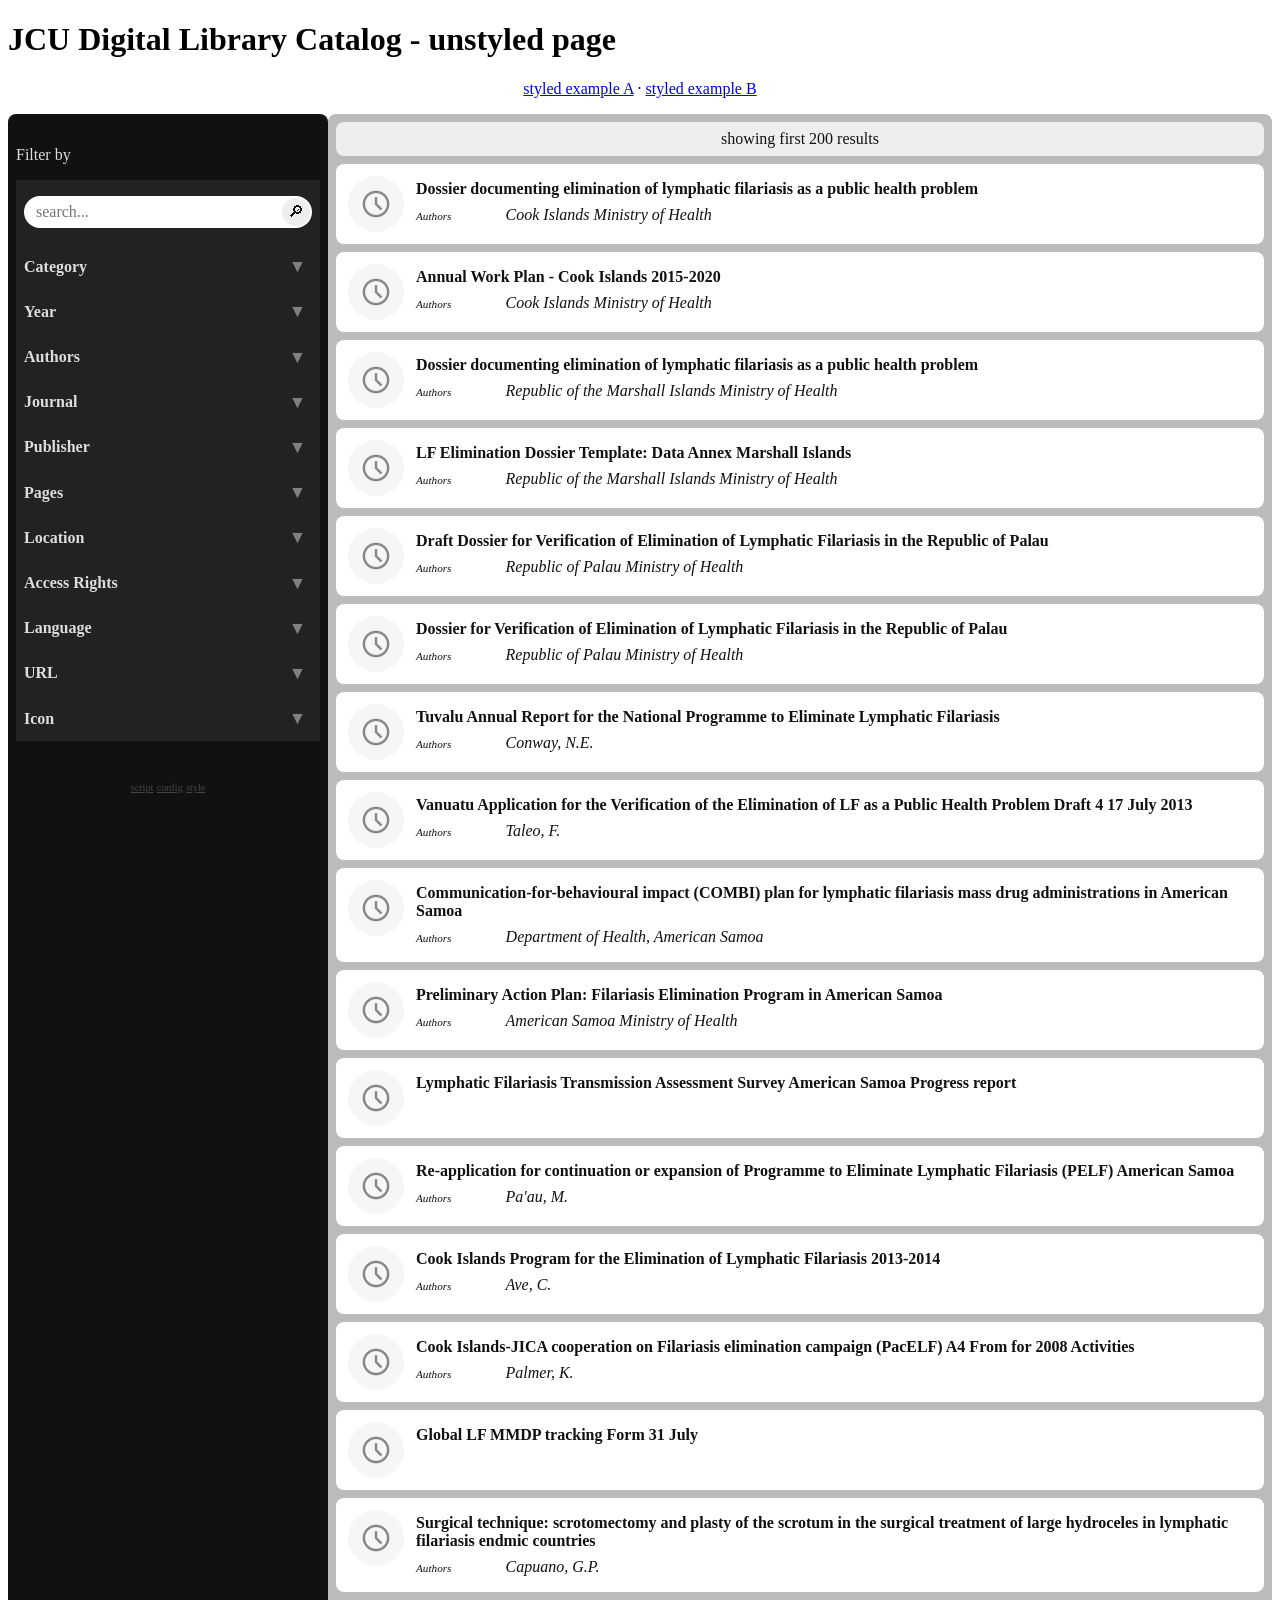
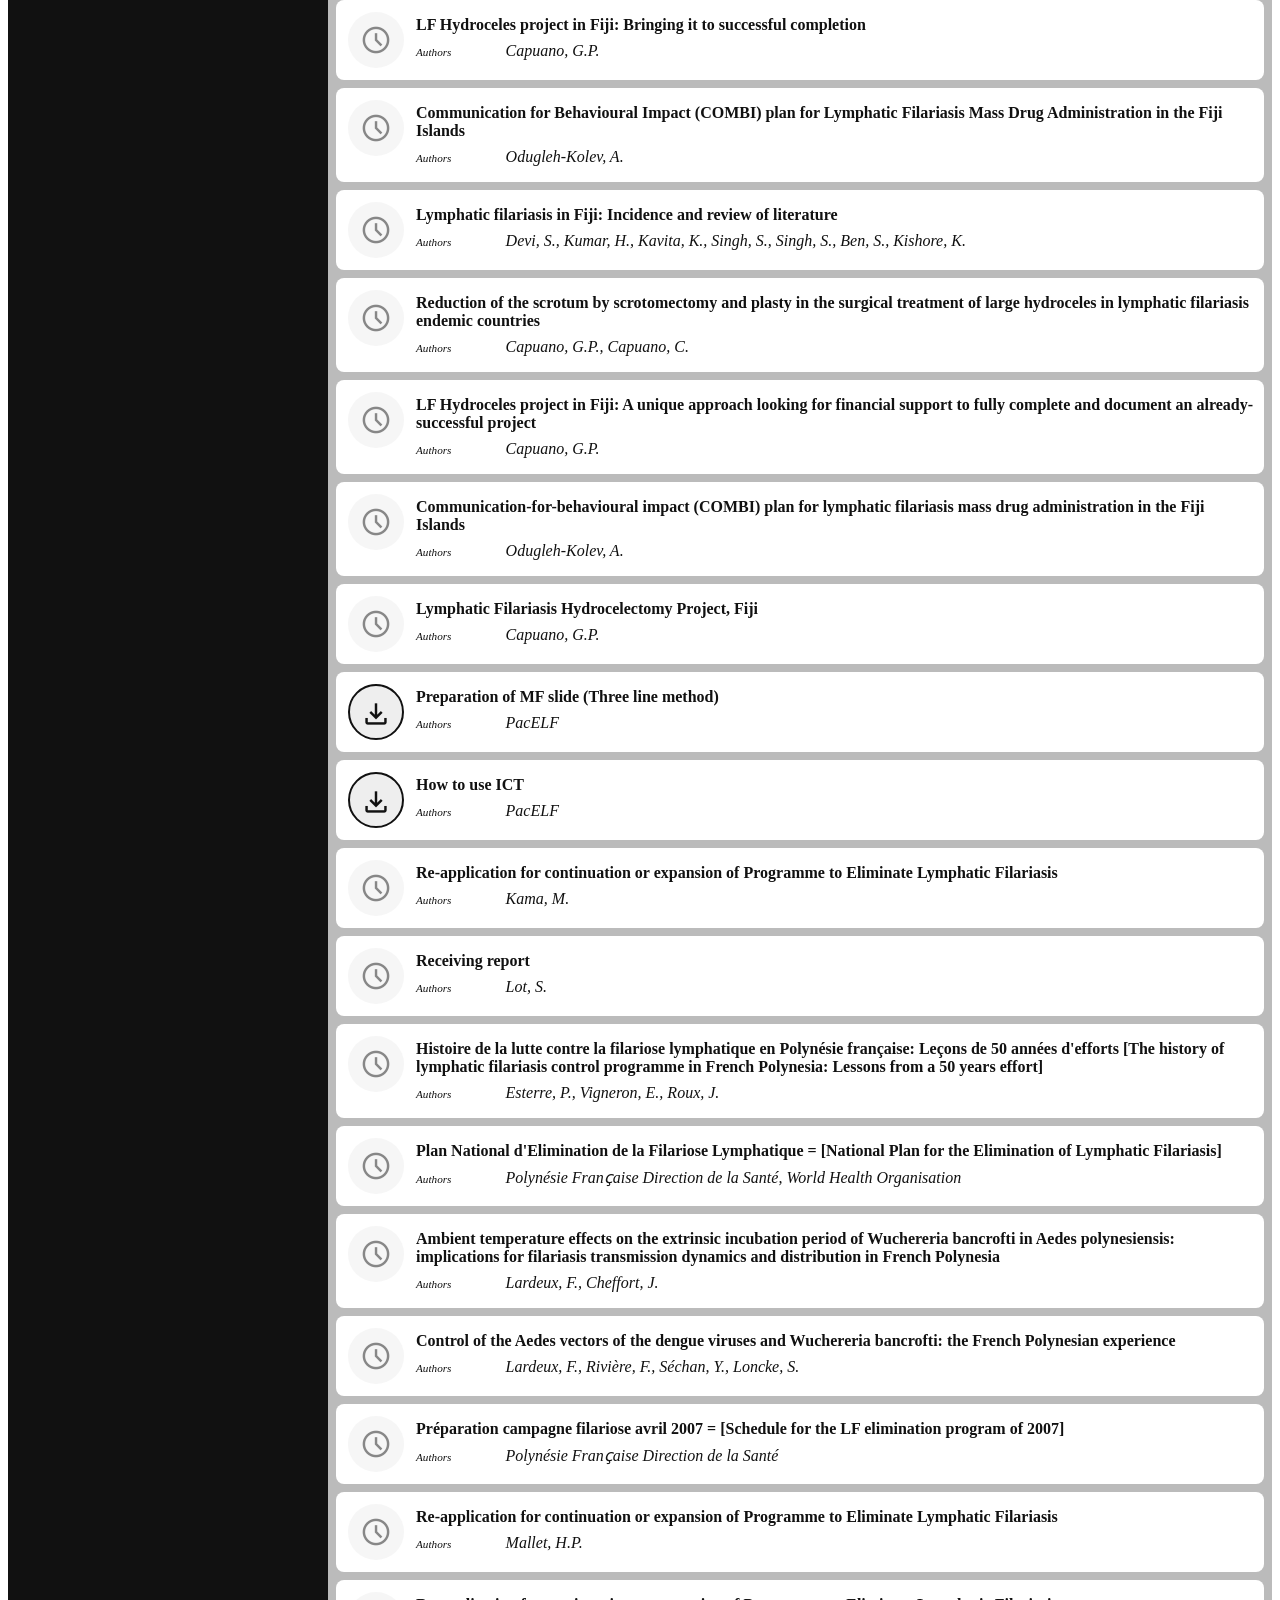
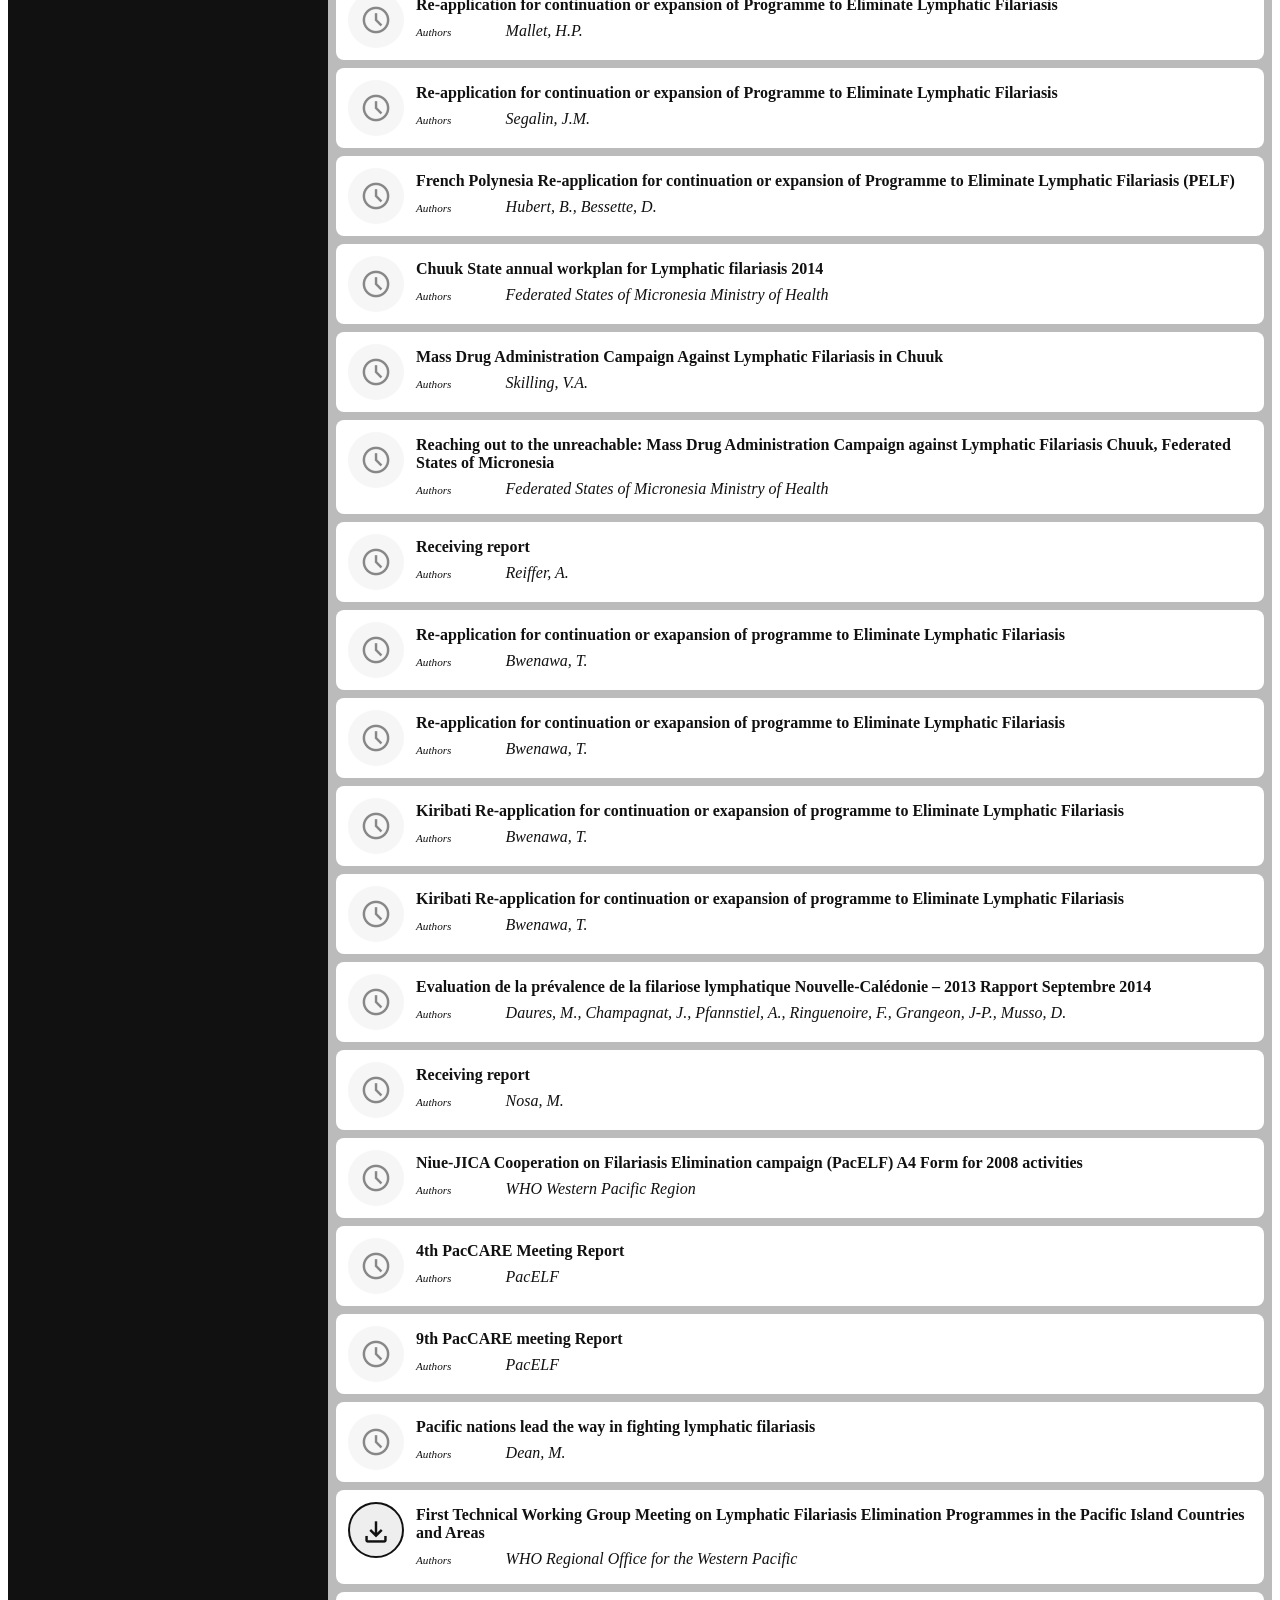
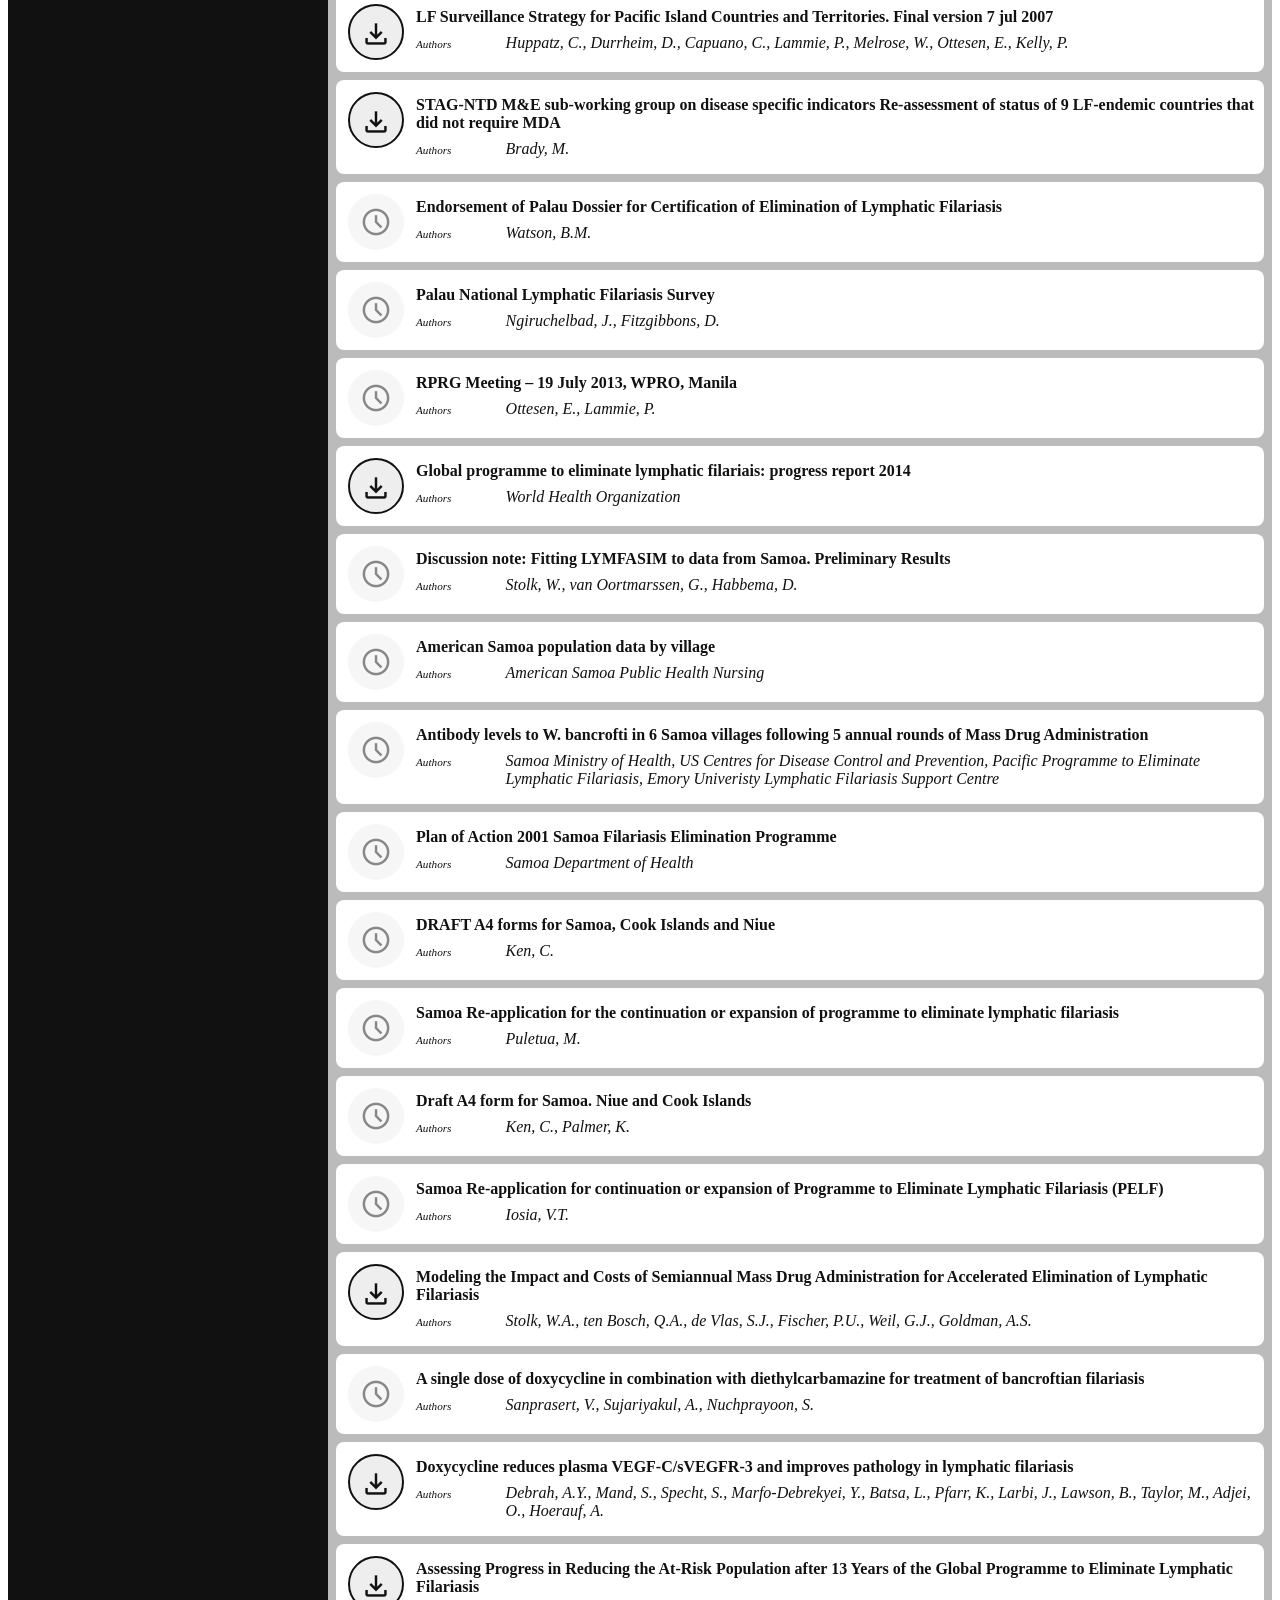
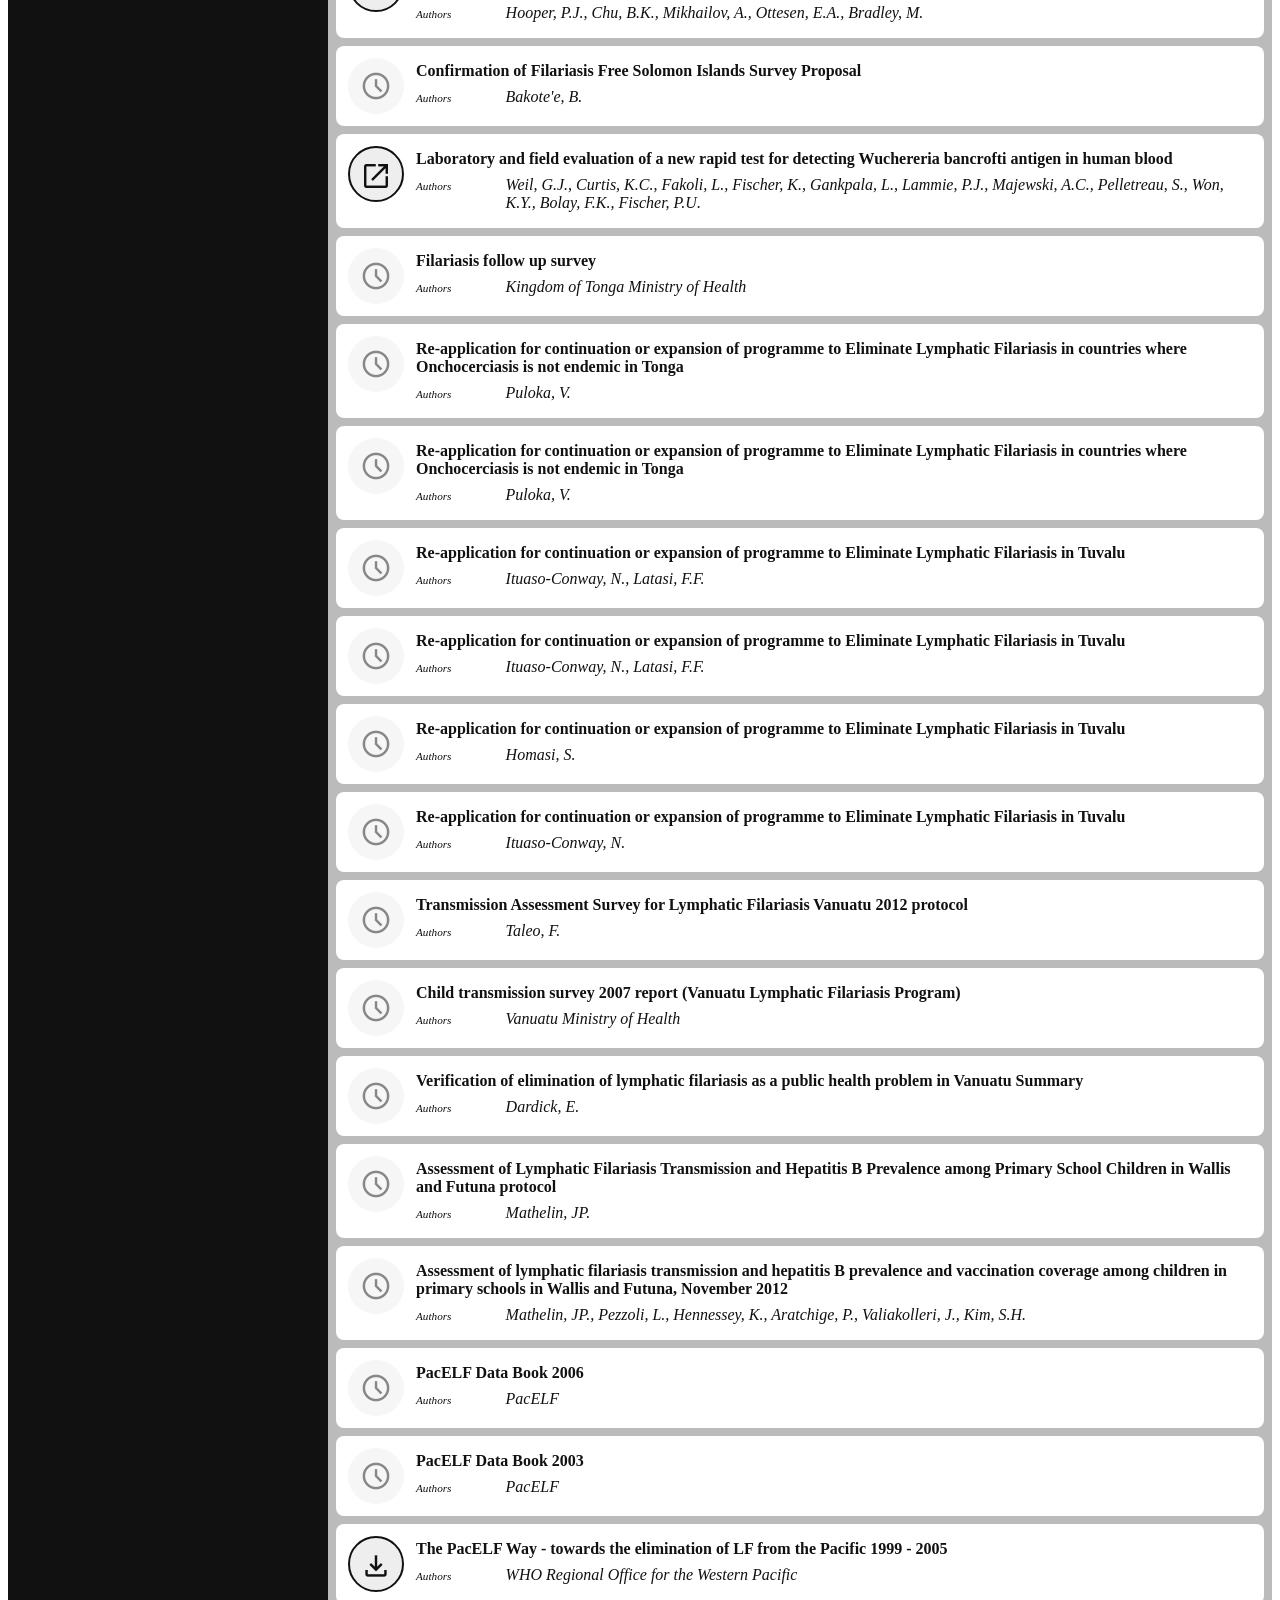
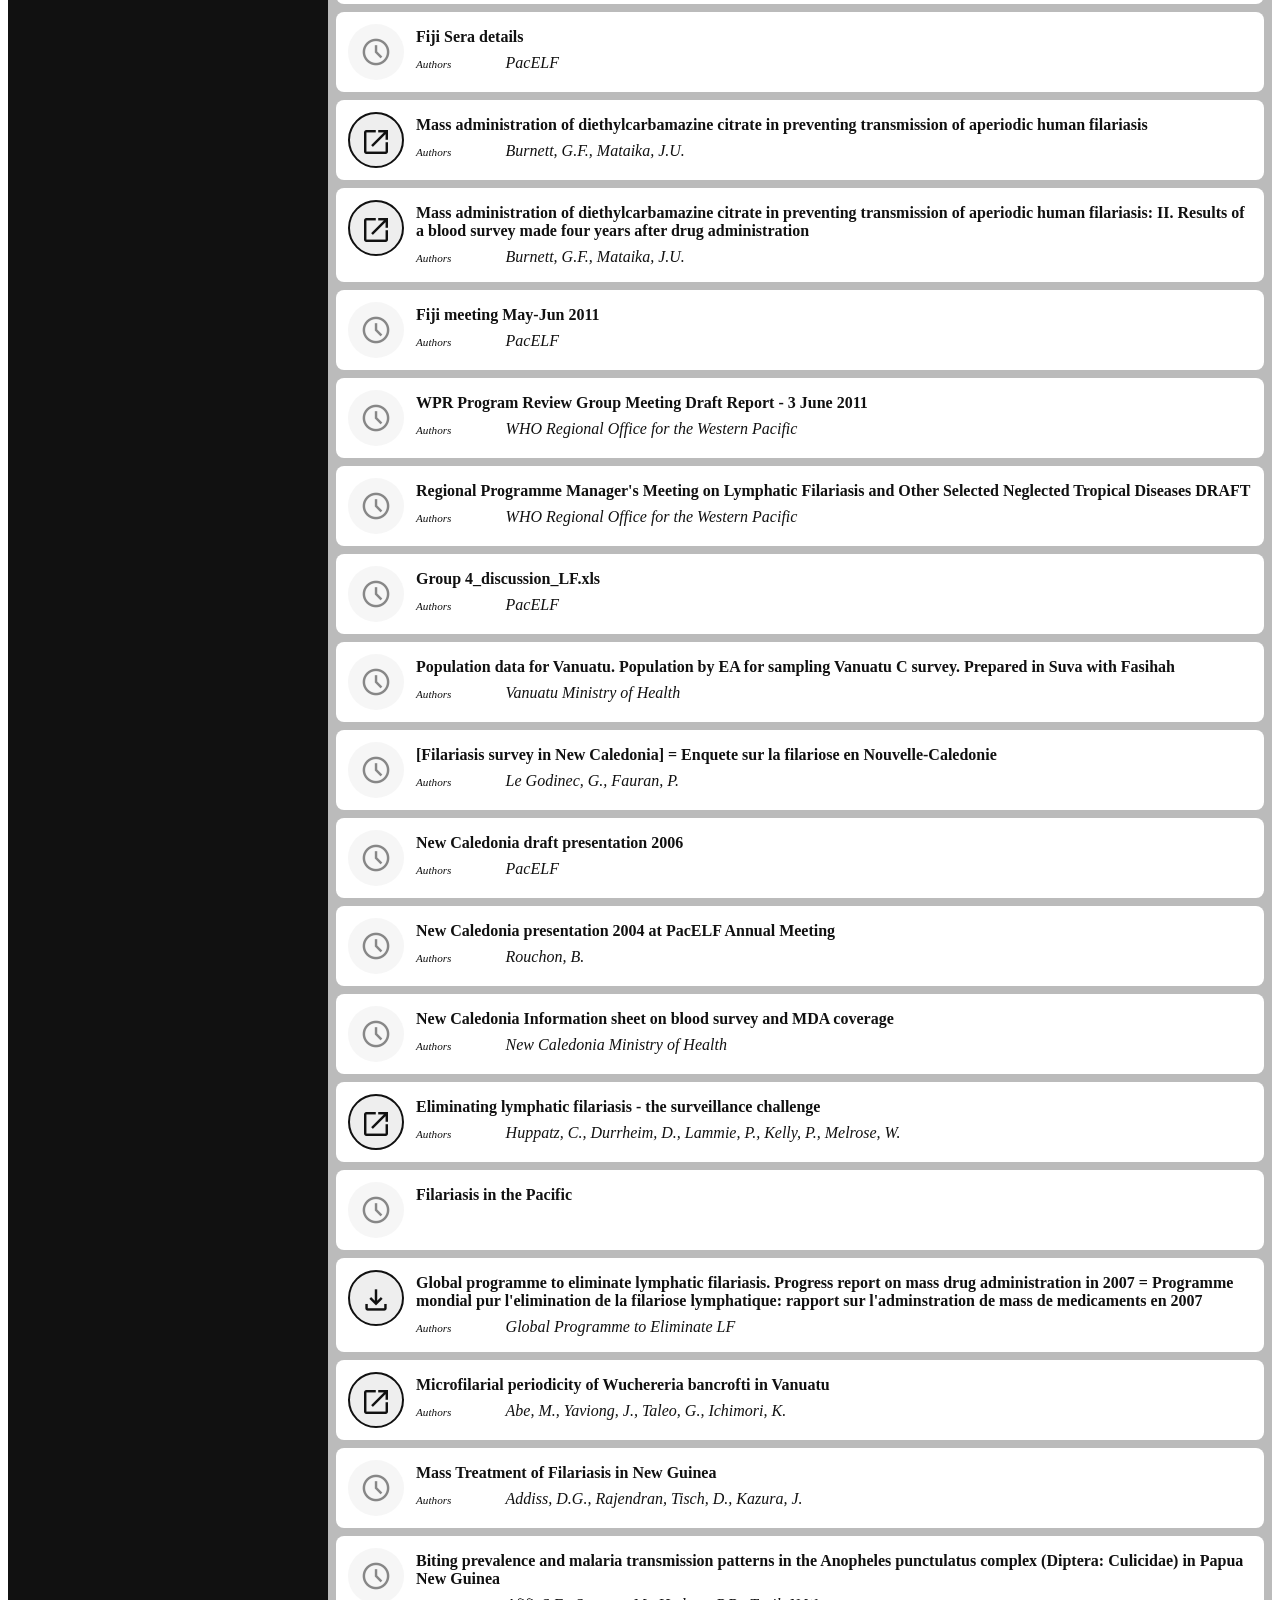
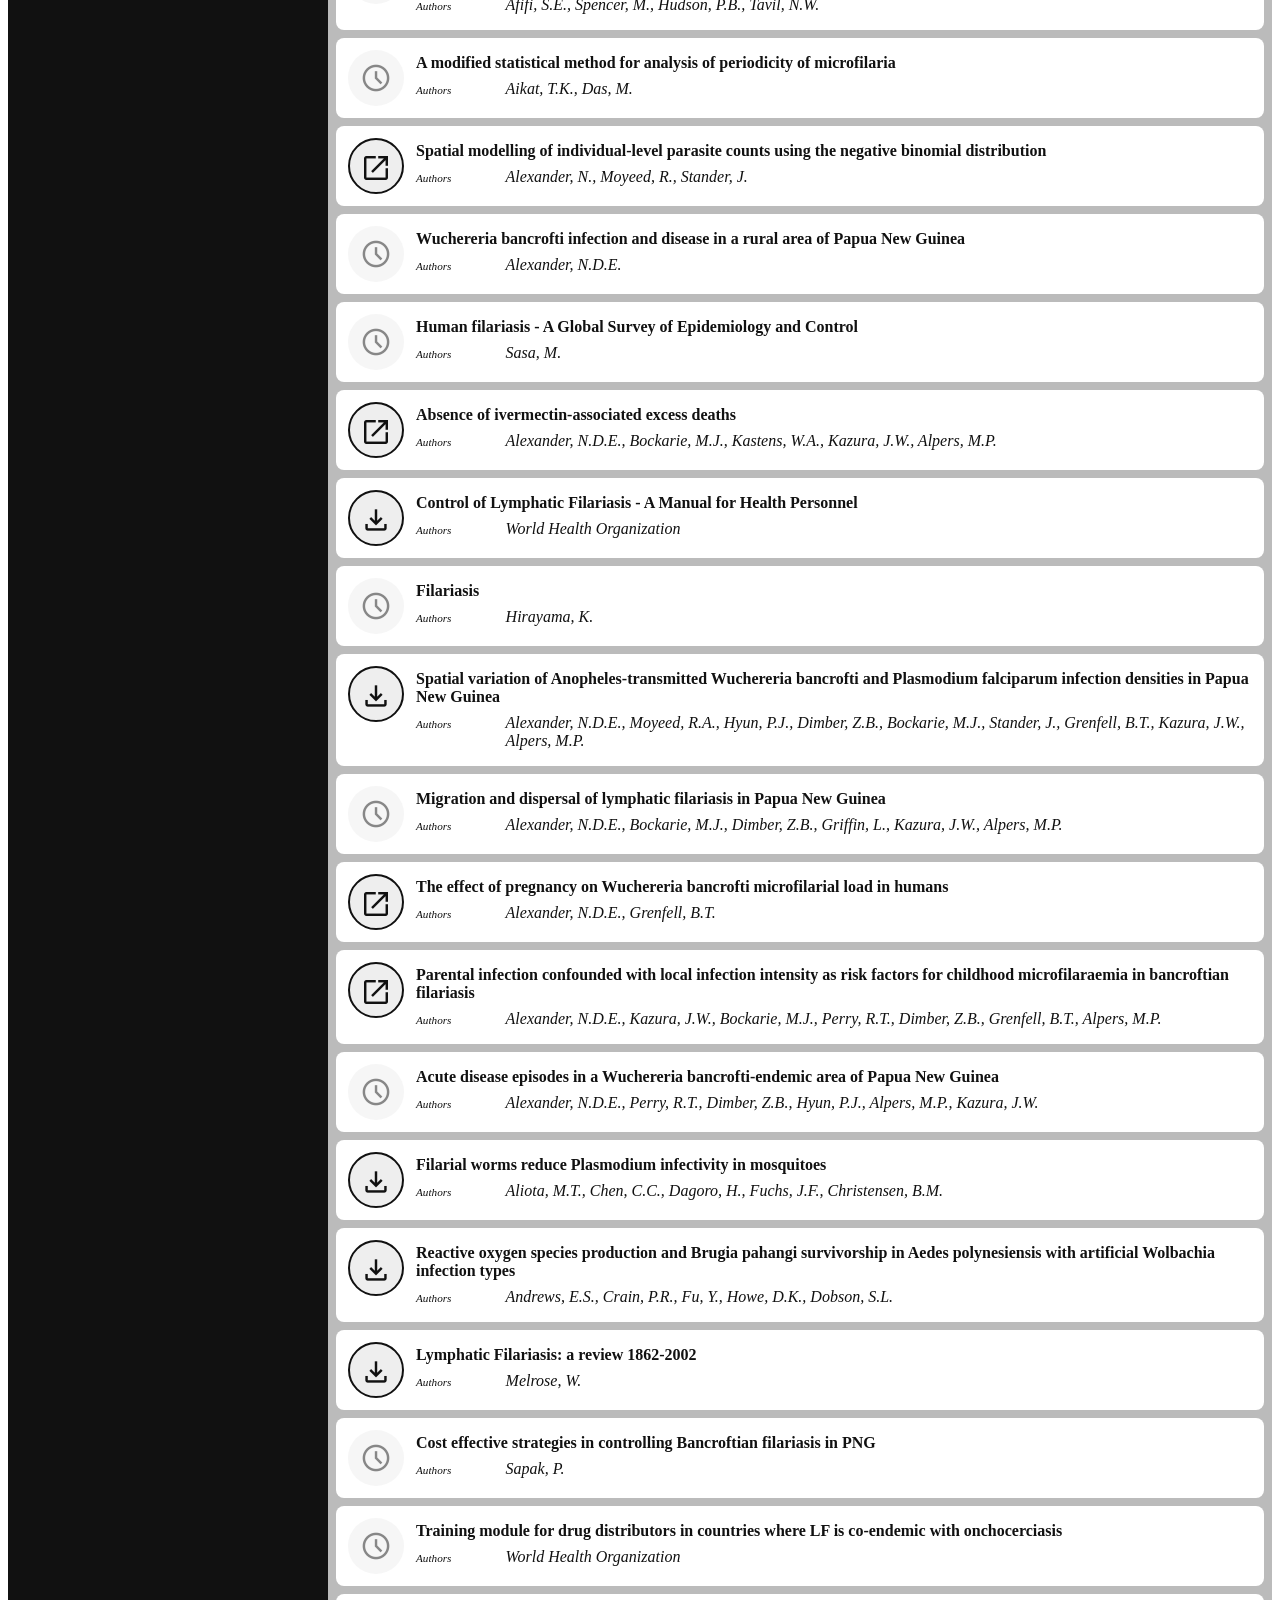
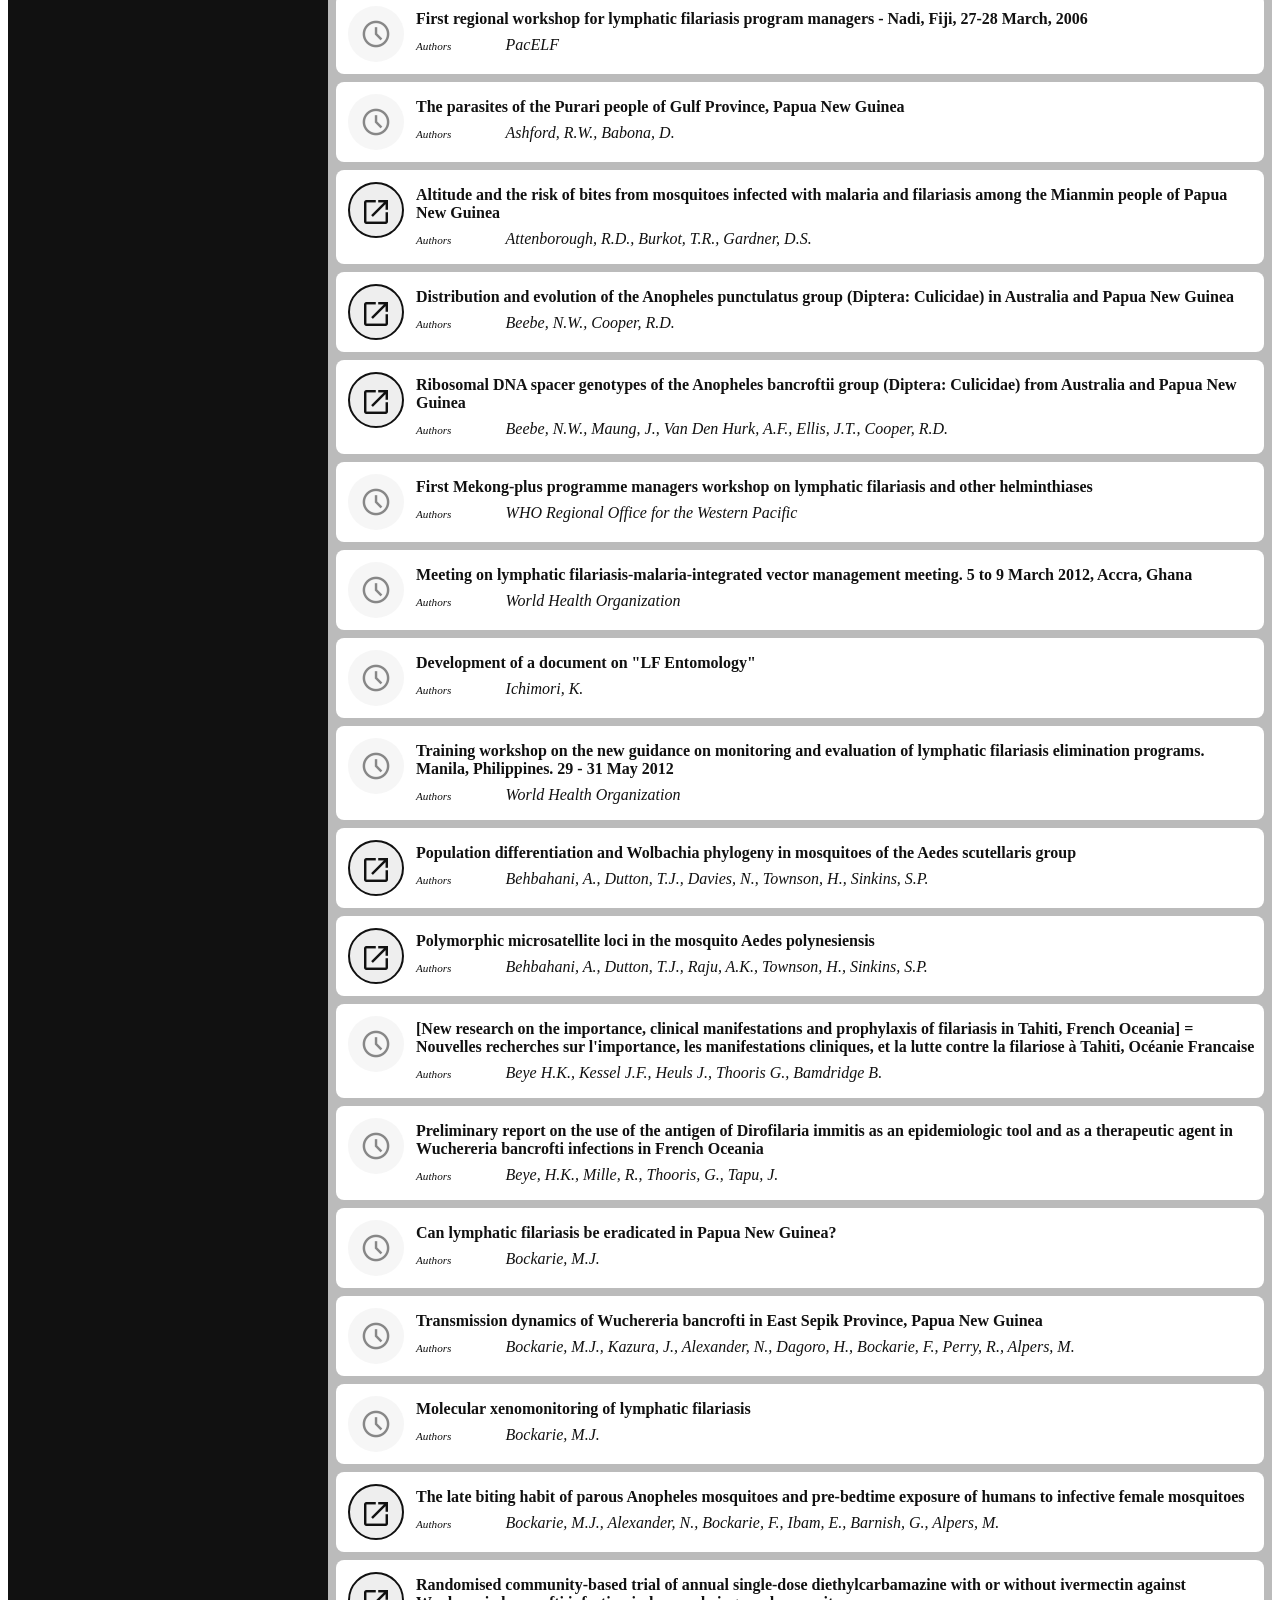
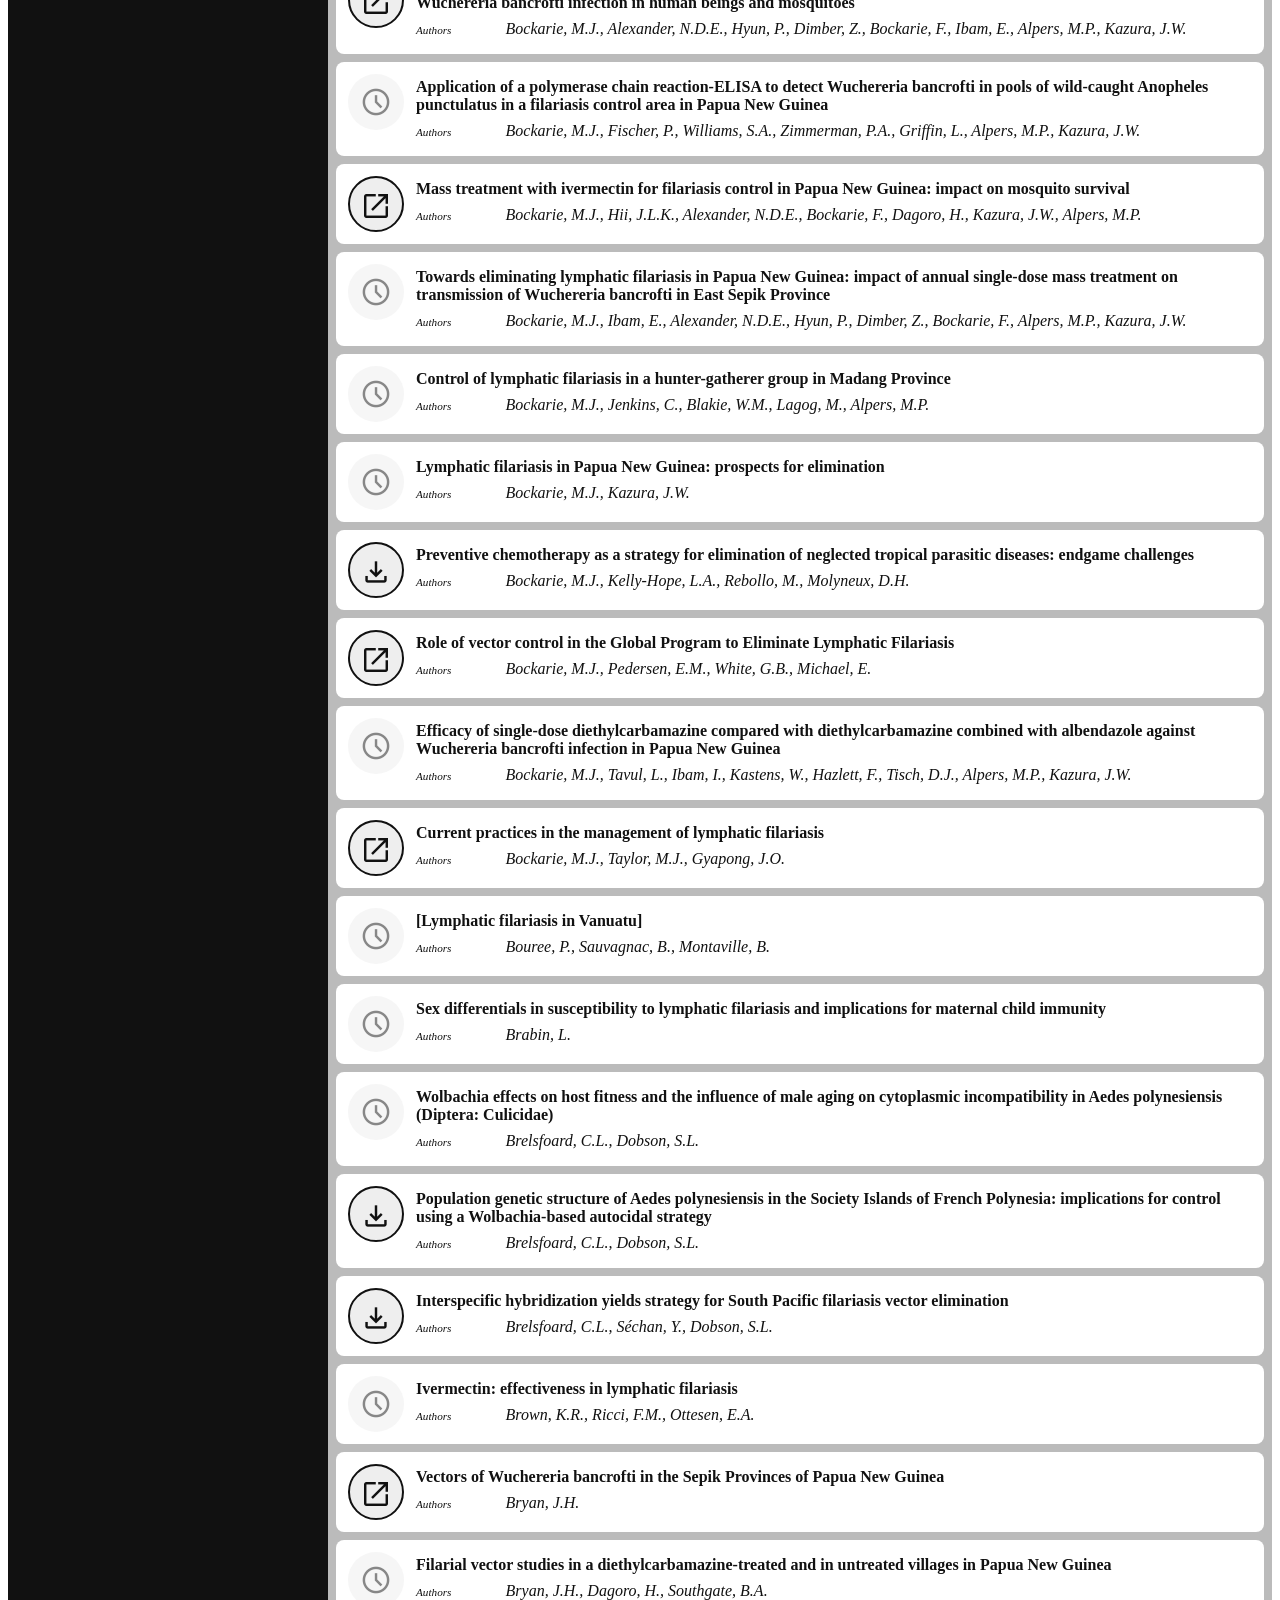
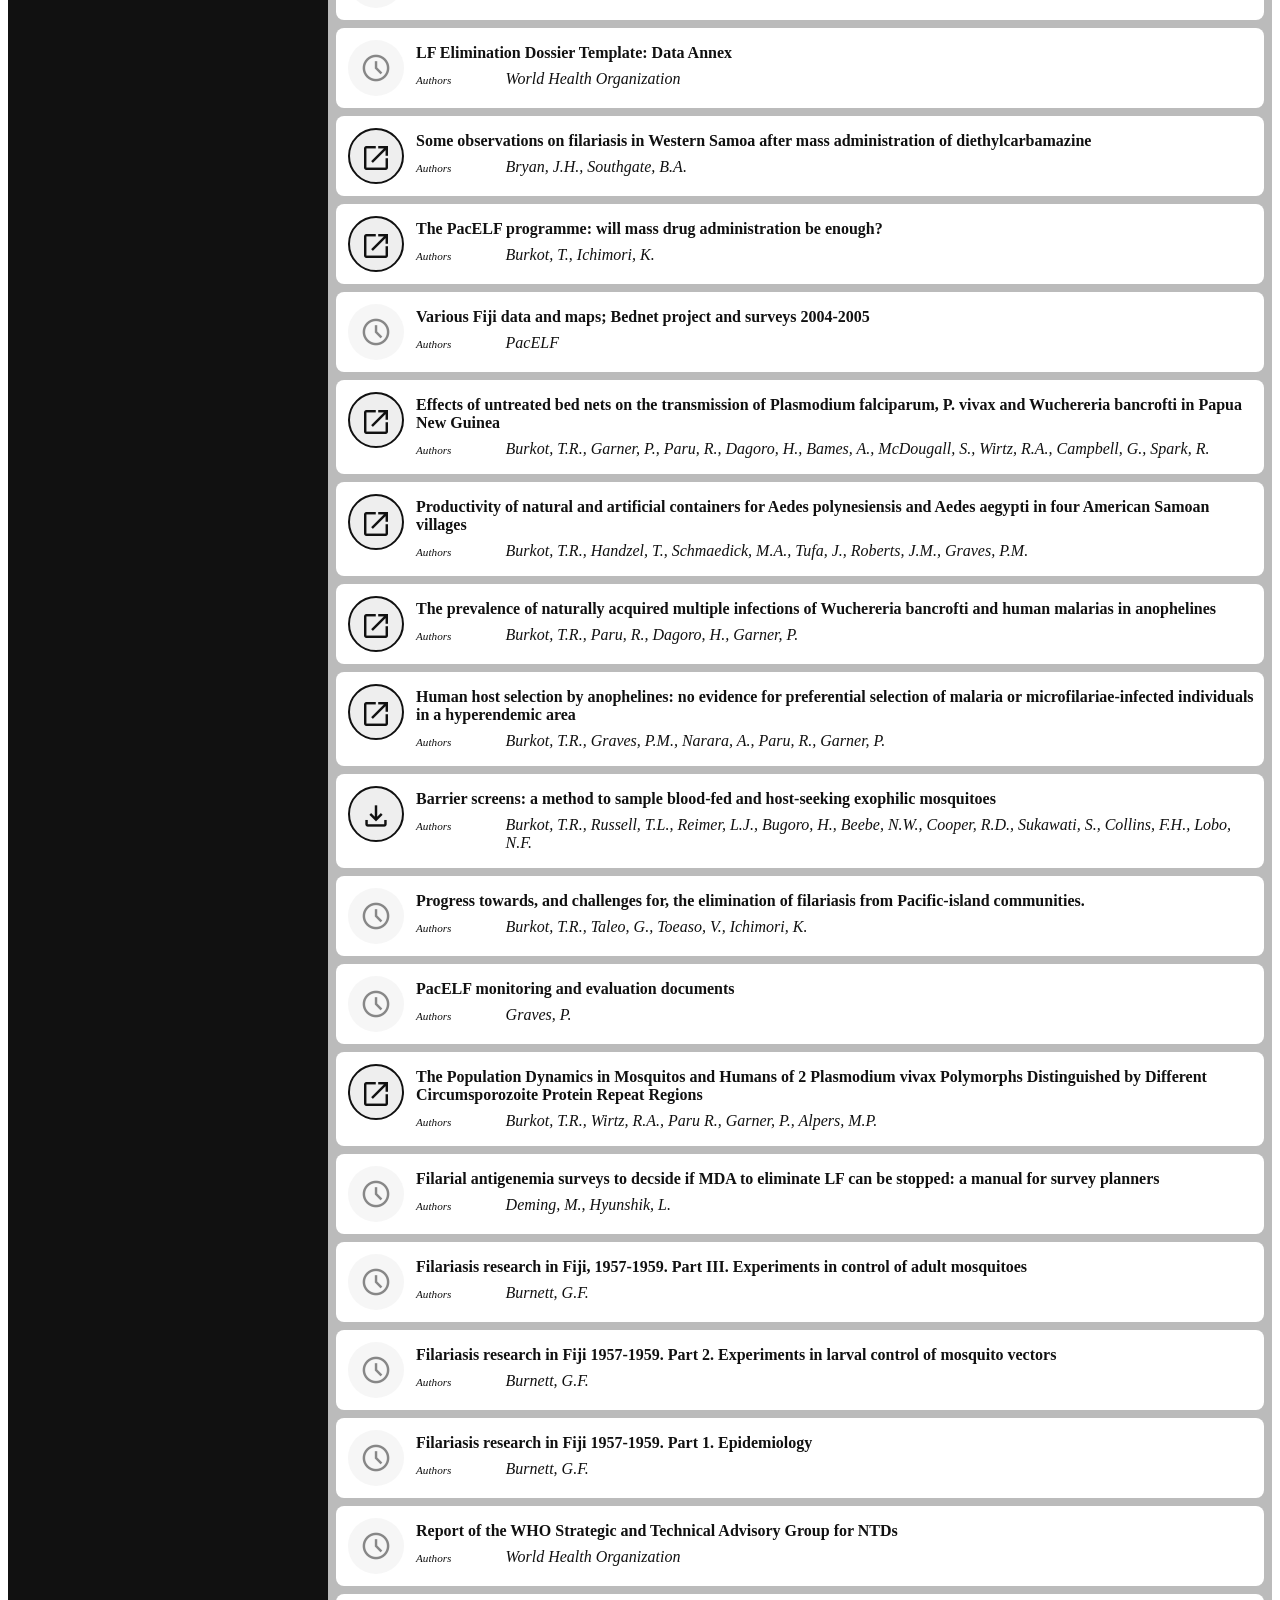
<file: docs/index.html>
<!DOCTYPE html>
<html>
    <head>
        <!-- grab the font with Google Material Symbols that we use for icons -->
        <link href="https://fonts.googleapis.com/css2?family=Material+Symbols+Outlined" rel="stylesheet" />
        <link rel="stylesheet" href="./jcudl-style.css" />
    </head>
    <body>
        <h1>JCU Digital Library Catalog - unstyled page</h1>
        <p><center><a href="a">styled example A</a> &middot; <a href="b">styled example B</a></center></p>
        <div id="jcudl-catalog">
            <!-- catalog goes here -->
        </div>
        <script src="./jcudl.js"></script>
    </body>
</html>
</file>
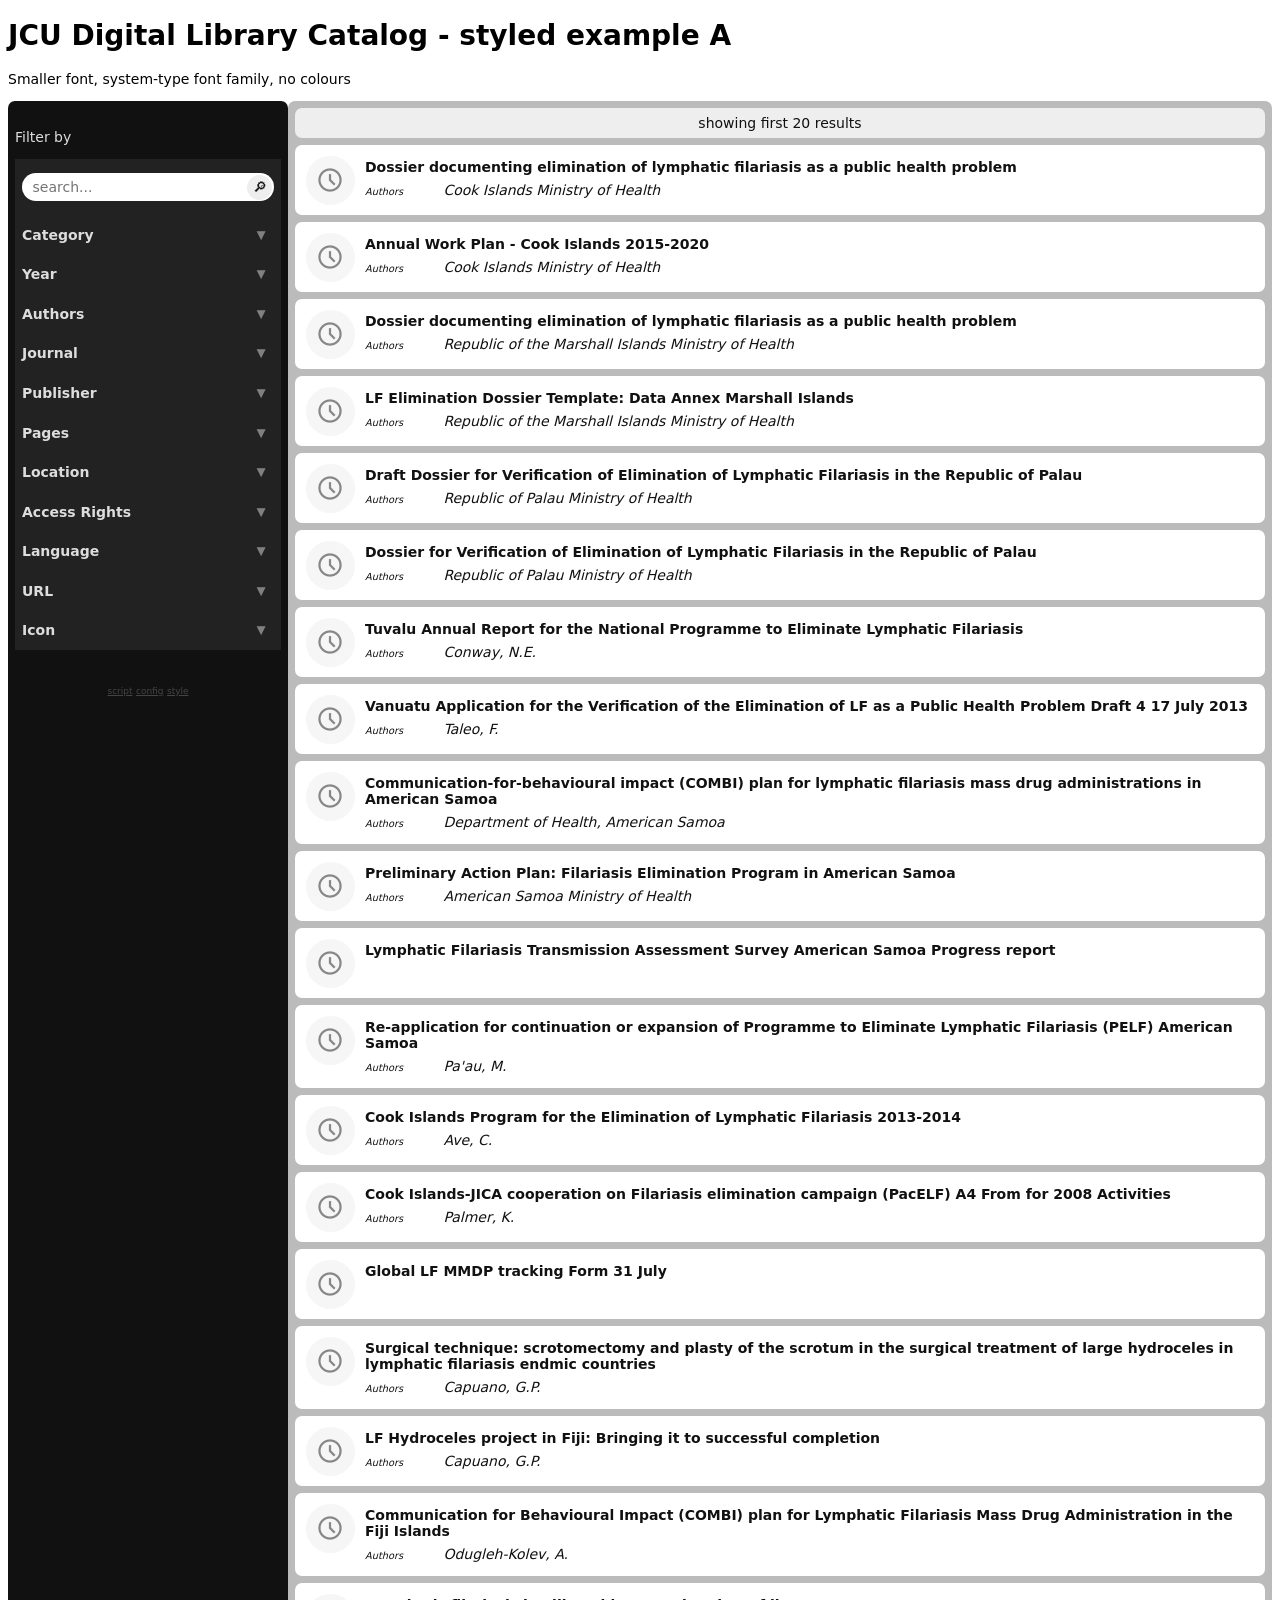
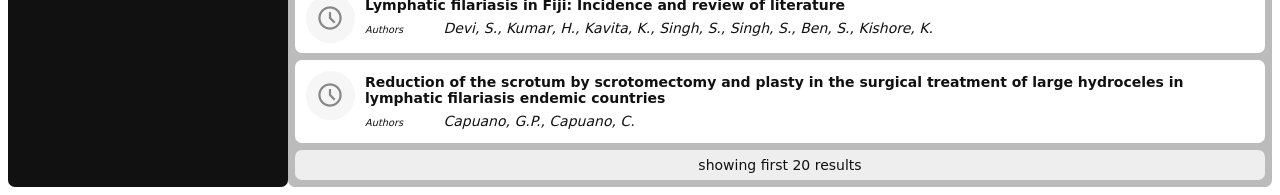
<file: docs/a/index.html>
<!DOCTYPE html>
<html>
    <head>
<meta name="viewport" content="width=device-width, initial-scale=1.0, maximum-scale=1.0, user-scalable=0"/>
        <style>
/* page custom fonts etc */
:root {
    font-family: system-ui, "Segoe UI", Roboto, Helvetica, Arial, sans-serif, "Apple Color Emoji", "Segoe UI Emoji", "Segoe UI Symbol";
    font-size: 14px;
}
        </style>
        <!-- grab the font with Google Material Symbols that we use for icons -->
        <link href="https://fonts.googleapis.com/css2?family=Material+Symbols+Outlined" rel="stylesheet" />
        <link rel="stylesheet" href="../jcudl-style.css" />
    </head>
    <body>
        <h1>JCU Digital Library Catalog - styled example A</h1>
        <p>Smaller font, system-type font family, no colours</p>
        <div id="jcudl-catalog">
            <!-- catalog goes here -->
        </div>
        <script src="../jcudl.js"></script>
    </body>
</html>
</file>
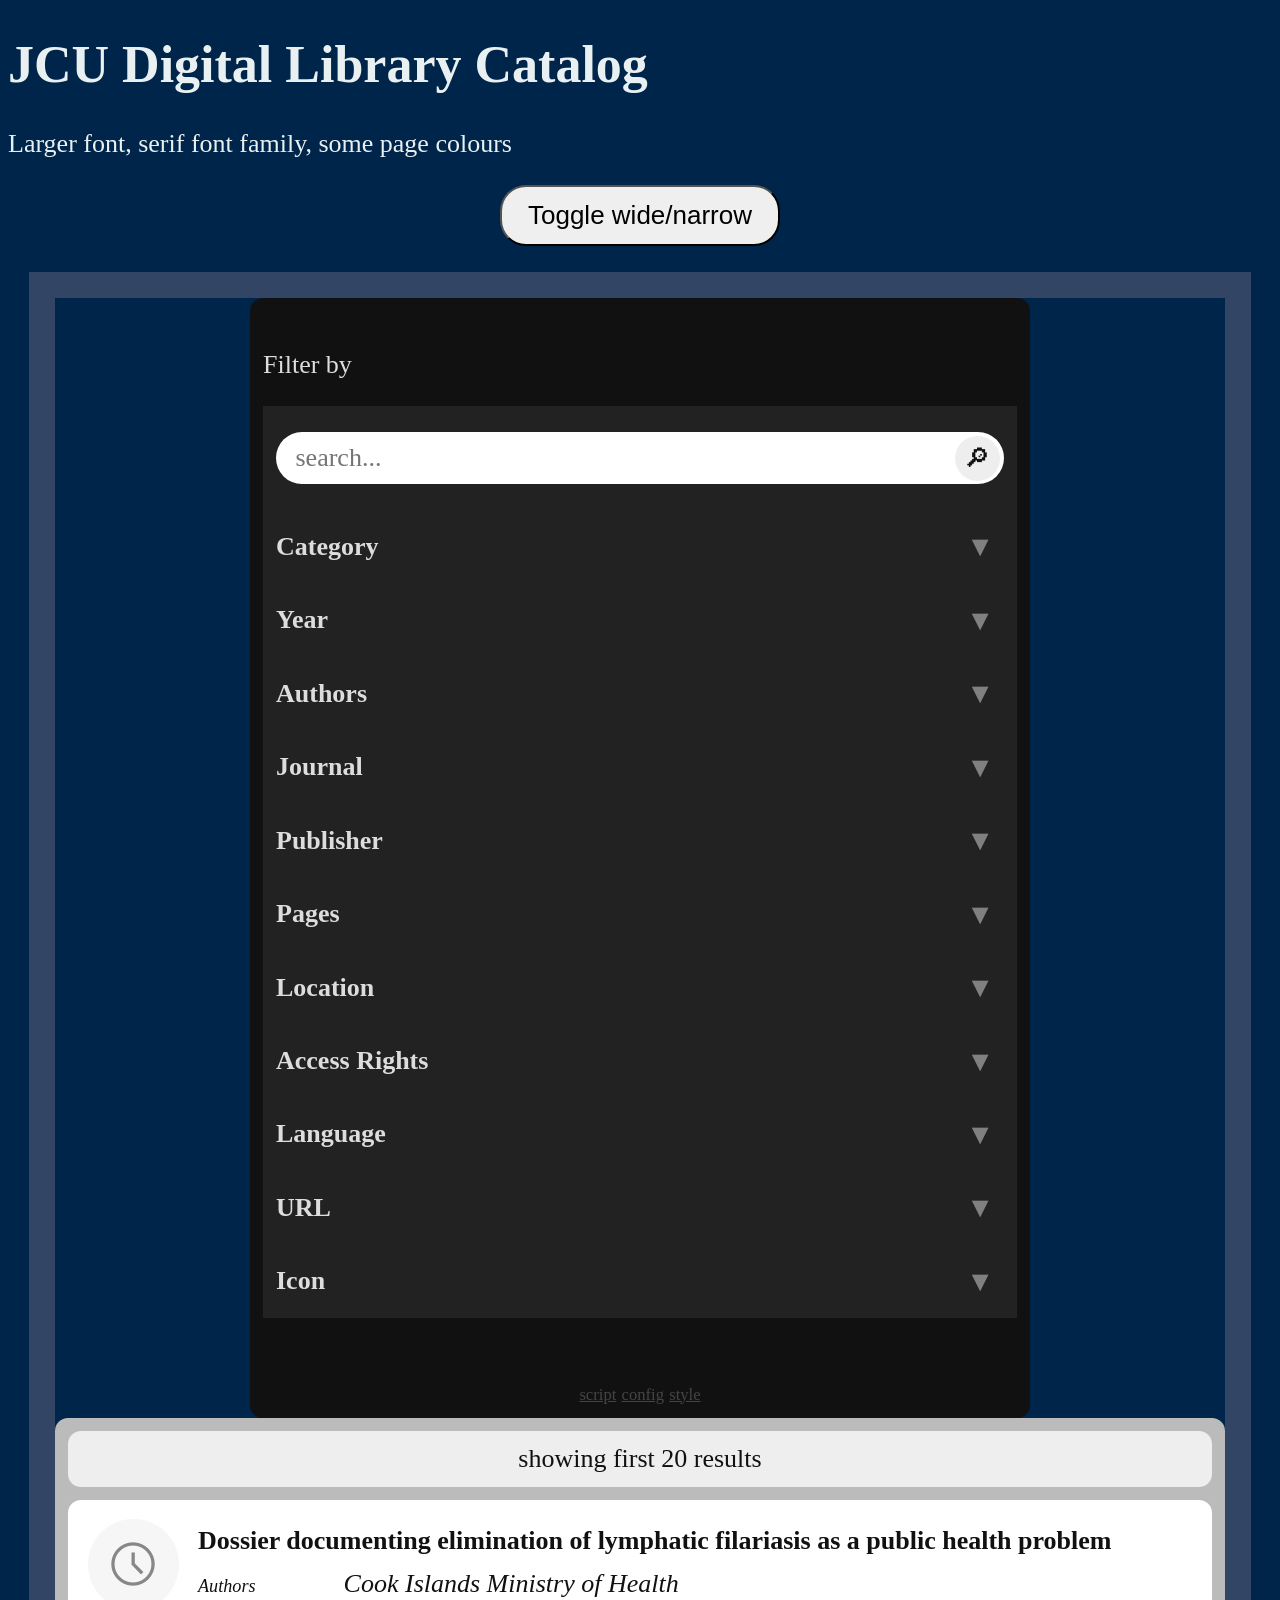
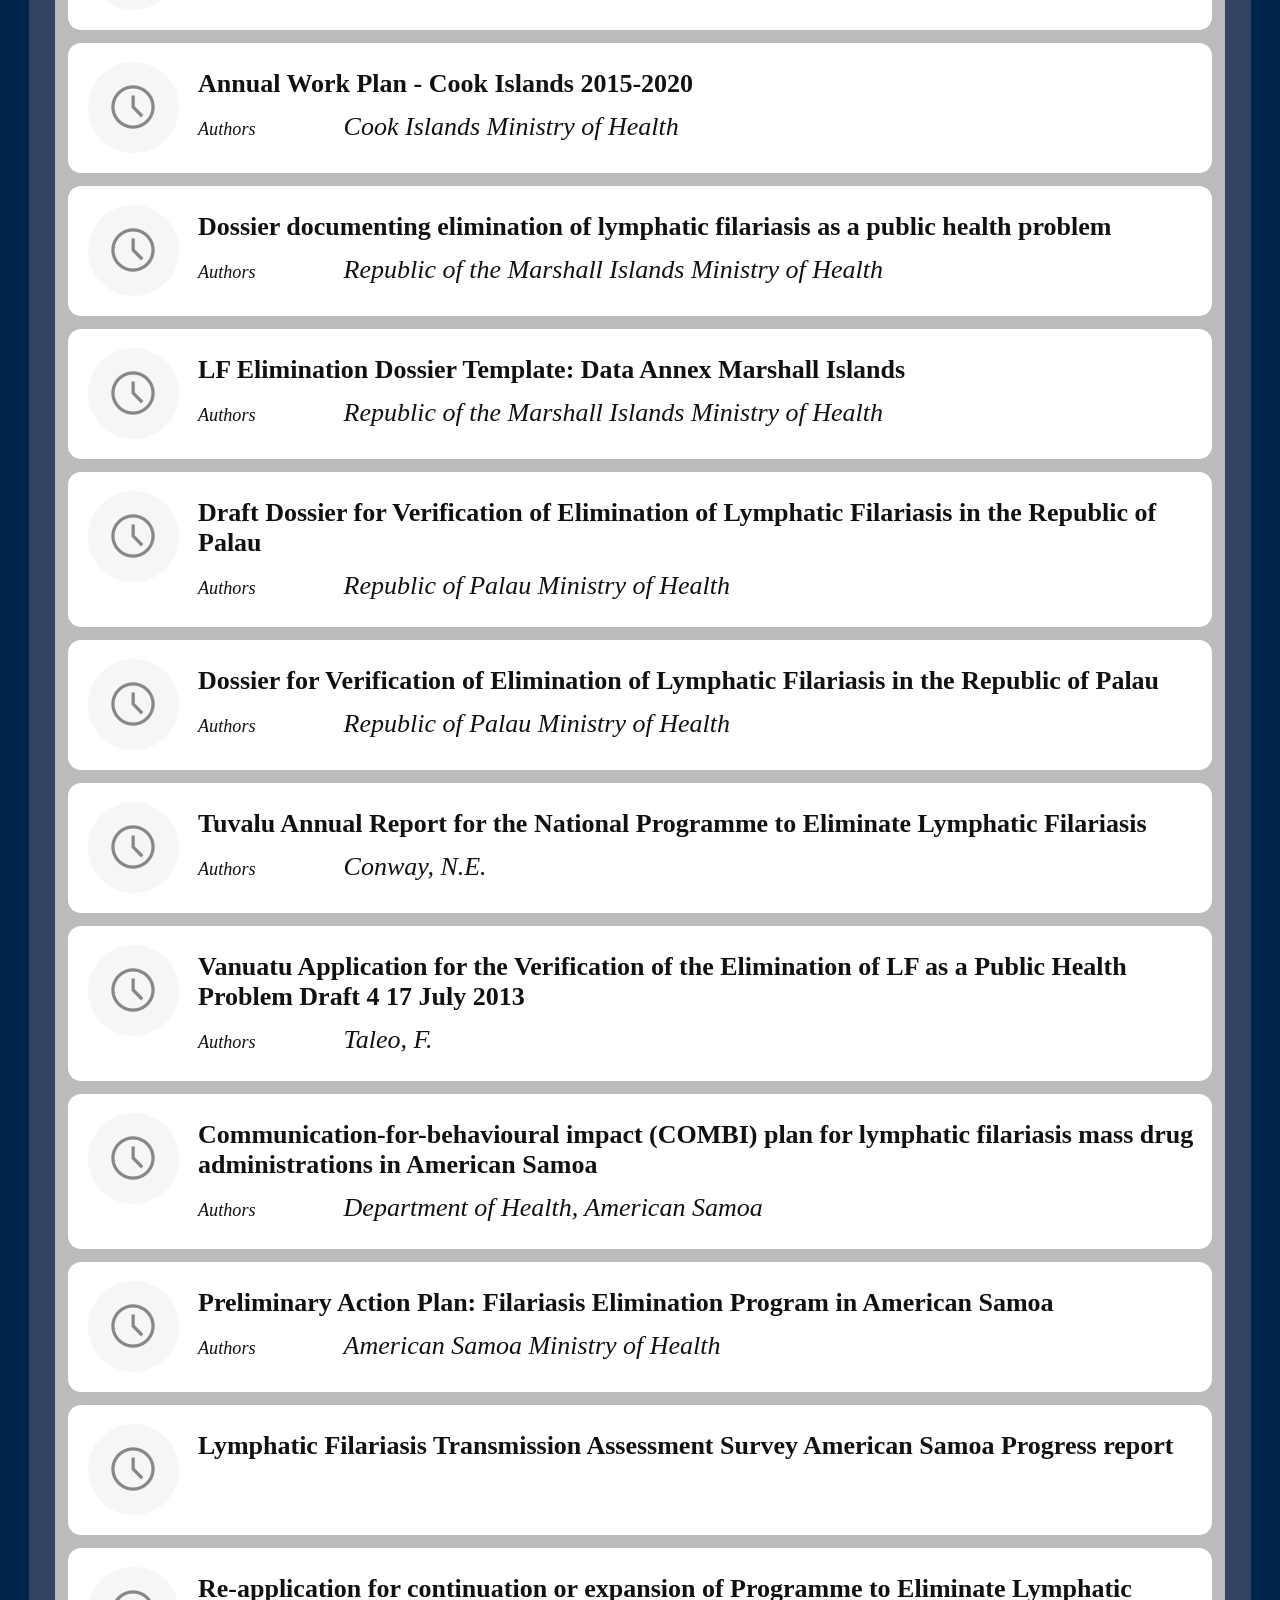
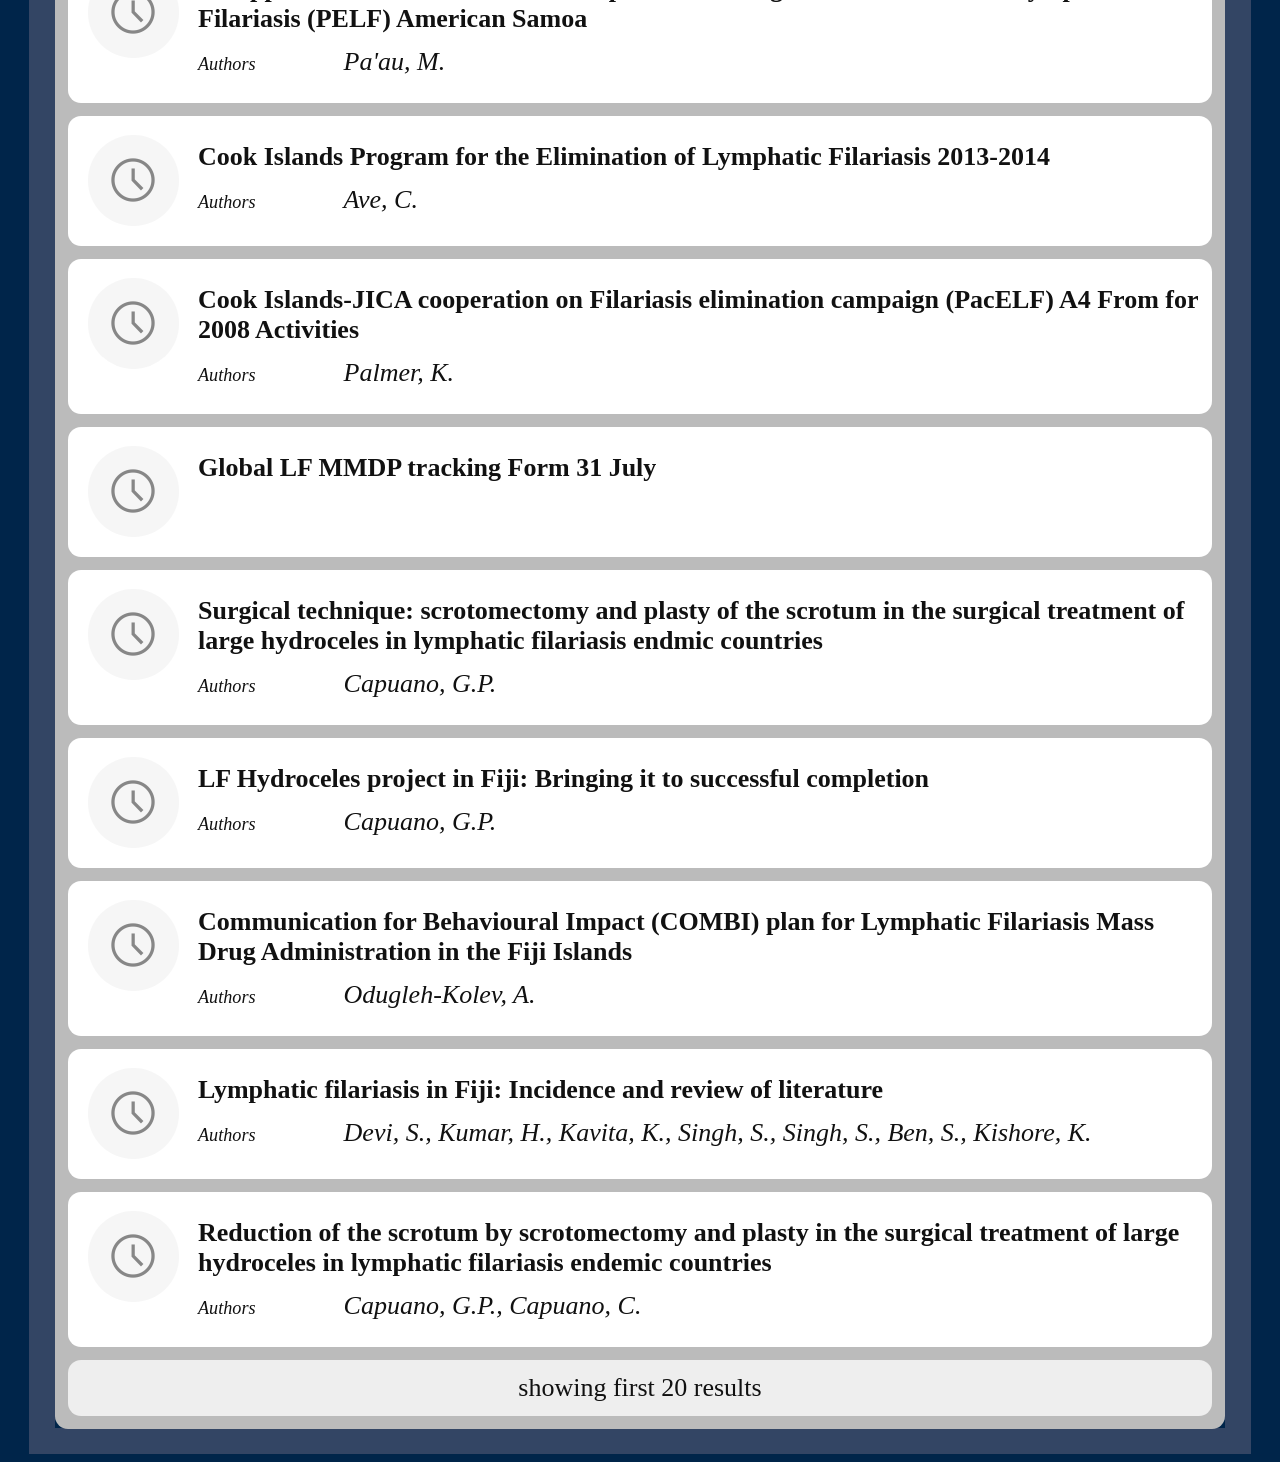
<file: docs/b/index.html>
<!DOCTYPE html>
<html>
    <head>
        <style>
            /* page custom fonts etc */
:root {

    --primary-color: #c10015;
    --secondary-color: #273256;
    --accent-color: #E9F0F2;
    --dark-color: #00254a;

    font-family: Garamond, Baskerville, Baskerville Old Face, Hoefler Text, Times New Roman, serif;  
    font-size: 26px;
}
body {
    background: var(--dark-color);
    color: var(--accent-color);
}
.container {
    border: 1em solid #ffc0cb33;
    margin-left: auto;
    margin-right: auto;
}
button { font-size: 1rem; padding: 0.5em 1em; border-radius: 1em; }
.narrow { max-width: 45rem; }
        </style>
        <!-- grab the font with Google Material Symbols that we use for icons -->
        <link href="https://fonts.googleapis.com/css2?family=Material+Symbols+Outlined" rel="stylesheet" />
        <link rel="stylesheet" href="../jcudl-style.css" />
    </head>
    <body>
        <h1>JCU Digital Library Catalog</h1>
        <p>Larger font, serif font family, some page colours</p>
        <p><center>
            <button onclick="document.querySelector('.container').classList.toggle('narrow')">
                Toggle wide/narrow
            </button>
        </center></p>
        <div class="container narrow">
            <div id="jcudl-catalog"></div>        
        </div>
        <script src="../jcudl.js"></script>
    </body>
</html>
</file>
<file: docs/jcudl-style.css>
@scope (#jcudl-catalog) {
    /* box sizing inside the catalog */
    :scope {        
        --filter-bg: var(--jcudl-filter-bg, #111);
        --filter-item: var(--jcudl-filter-item, #222);
        --filter-active: var(--jcudl-filter-active, #333);
        --filter-highlight: var(--jcudl-filter-highlight, #000);
        --filter-text: var(--jcudl-filter-text, #ddd);

        --data-bg: var(--jcudl-data-bg, #bbb);
        --data-item: var(--jcudl-data-item, #fff);
        --data-active: var(--jcudl-data-active, #eee);
        --data-highlight: var(--jcudl-data-highlight, #ffffec);
        --data-text: var(--jcudl-data-text, #111);

        --message-good-bg: var(--jcudl-message-bg, #ecf6ff);
        --message-good-text: var(--jcudl-message-good-text, #037);
        --message-bad-bg: var(--jcudl-message-bg, #fee);
        --message-bad-text: var(--jcudl-message-bad-text, #700);

        --interface-bg: var(--jcudl-interface-bg, var(--filter-item));
        --interface-text: var(--jcudl-interface-text, var(--filter-text));
        --interface-bg: var(--jcudl-interface-bg, var(--data-active));
        --interface-text: var(--jcudl-interface-text, var(--data-text));

        --corner: var(--jcudl-corner, 0.5rem);

        container-name: jcudl-wrapper;
        container-type: inline-size;

        box-sizing: border-box;
        interpolate-size: allow-keywords;
    }
    /* -- utility styles ------------------------------- */
    * { box-sizing: inherit; }
    p, dl, dt, button {
        margin: 0;
        padding: 0;
    }
    .clickable  { cursor:      pointer }
    .bold       { font-weight: bold }
    .italic     { font-style:  italic }
    .right      { text-align:  right }
    .center     { text-align:  center }
    .faded      { opacity:     0.5 }
    .smaller    { font-size:   80% }

    /* -- message styles ------------------------------- */
    .message {
        display: block;
        position: relative;
        padding: 1em 0;
        border-radius: 3em;
        margin: 2em auto;
        max-width: 30em;
        text-align: center;
        font-size: 150%;
        background-color: var(--message-good-bg);
        color: var(--message-good-text);
    }
    .message .msg {
        padding: 0.25em 0;
    }
    /* progress flavoured message */
    .message.progress { 
        padding-left: 3rem;
    }
    .message.progress::before {
        content: "";
        background-image: url("data:image/svg+xml,%3Csvg xmlns='http://www.w3.org/2000/svg' height='10' width='10'%3E%3Cpath d='M 5 1 A 4 4 0 1 0 9 5' fill='none' stroke='%23000' stroke-width='0.5' /%3E%3C/svg%3E");
        background-size: contain;
        height: 3rem;
        width: 3rem;
        position: absolute;
        top: 50%;
        left: 1.5rem;
        margin-top: -1.5rem;
        opacity: 0.5;
        animation: spin 1s linear infinite;
    }
    @keyframes spin {
        from { transform: rotate(0deg) }
        to   { transform: rotate(360deg) }
    }
    /* error flavoured message */
    .message.error { 
        color: var(--message-bad-text);
        background-color: var(--message-bad-bg);
        border: 0.1em solid;
    }
    .message.count { font-size: 1rem }

    /* -- interface styles ----------------------------- */
    .interface {
        padding: 0.5em;
        margin: 0.5em 0;
        border-radius: var(--corner);
        text-align: center;
        background-color: var(--interface-bg);
        color: var(--interface-text);
    }

    /* -- dev links ------------------------------------ */
    /* dev links are subtle links to our component files 
    to make manual refreshing easier */
    .devlinks a { color: var(--filter-text) }
    .devlinks { margin: 3em 0 0 }

    /* -- large scale layout --------------------------- */
    .catalog {
        display: flex;
        flex-direction: column;
        align-items: stretch;
        align-content: stretch;
    }
    .filters {
        flex-shrink: 0;
        flex-grow: 0;
        background-color: var(--filter-bg);
        color: var(--filter-text);
        padding: 0.5em;
        border-radius: var(--corner);
        max-width: 30rem;
        margin: 0 auto;
    }
    .results {
        flex: 1 1;
        min-height: 10em;
        background-color: var(--data-bg);
        border-radius: var(--corner);
        color: var(--data-text);
        padding: 0.01px 0.5em;
    }
    @container jcudl-wrapper (min-width: 50rem) {
        .catalog { flex-direction: row }
        .filters { width: 20rem }
    }
    /* ----------------------------------------- */
    /* the sidebar of filters */
    .filtersHeader {
        padding: 1em 0;
    }
    /* filter for a single tag */
    .filter {
        padding: 0.5em;
        transition: 0.33s;
        background-color: var(--filter-item);
    }
    .filter:hover {
        background-color: var(--filter-active);
    }
    .filterHead {
        display: flex;
        direction: row;
        align-items: center;
        align-content: stretch;
    }
    .filterLabel  { flex: 1 0; }

    /* the button to open/close the list of filter items */
    .filter .filterToggle {
        color: inherit;
        opacity: 0.5;
        font-size: 110%;
        transform: rotate(180deg);
        transition: 0.33s;
        background-color: rgba(0,0,0, 0);
        height: 1.66em;
        width: 1.66em;
        border-radius: 50%;
        border: none;
    } 
    .filterToggle:hover {
        background-color: var(--filter-highlight);
    }
    .filter .filterToggle:before { content: '▼'; }
    .filter.closed .filterToggle { transform: rotate(0); }

    .filter.text {
        position: relative;
        padding: 1em 0.5em;
        text-align: center;
    }
    .searchFilterText {
        font-family: inherit;
        font-size: inherit;
        width: calc(100% - 1.5em);
        width: 100%;
        border: none;
        padding: 0 2.5em 0 0.75em;
        height: 2em;
        line-height: 2em;
        border-radius: 2em;
        background-color: var(--data-item);
        color: var(--data-text);
    }
    .filter.text .searchNow {
        font-family: inherit;
        font-size: inherit;
        position: absolute;
        right: 0.65em;
        top: 1.15em;
        height: 1.75em;
        width: 1.75em;
        border-radius: 1em;
        border: none;
        background-color: var(--interface-bg);
        color: var(--interface-text);
    }
    .filterList {
        padding: 0.5em 0 0.5em 1em;
        transition: 0.33s;
        overflow: hidden;
    }
    .filter.closed .filterList {
        padding: 0 0 0 1em;
        height: 0;
    }
    /* a single possible value that you might filter on */
    .filterItem {
        padding: 0.5em 0; 
        transition: 0.33s;
    }
    .filterItem:hover {
        background-color: var(--filter-highlight);
    }
    /* ----------------------------------------- */
    .result {
        margin: 0.5em 0;
        padding: 0.5em;
        border-radius: var(--corner);
        background-color: var(--data-item);
    }
    .result:hover {
        background-color: var(--data-highlight);
    }
    .result .header {
        position: relative;
        min-height: 4rem;
        padding: 0.25em 0 0.25em 4.5rem;
    }
    .currentFilters {
        position: relative;
        padding: 0 0 0 7rem;
        margin: 0.5rem 0;
        line-height: 2.5em;
    }
    .filtersLabel {
        position: absolute;
        left: 0;
    }
    .filterPill {
        display: inline-block;
        position: relative;
        vertical-align: middle;
        height: 2em;
        line-height: 2em;
        max-width: 20em;
        overflow: hidden;
        text-overflow: ellipsis;
        white-space: nowrap;
        padding: 0.1em 2em 0 1em;
        border-radius: 1em;
        background-color: var(--filter-item);
        color: var(--filter-text);
        font-size: 90%;
        margin: 0 0.5em;
    }
    .filterPill .removeFilter {
        position: absolute;
        font-size: inherit;
        top: 0;
        bottom: 0;
        right: 0;
        width: 2em;
        padding: 0;
        text-align: center;
        border-radius: 1em;
        font-weight: bold;
        border: none;
        color: inherit;
        background: inherit;
    }
    .filterPill .removeFilter:hover {
        background-color: var(--filter-active);
    }
    .icon {
        position: absolute;
        overflow: hidden;
        left: 0.25rem;
        font-family: 'Material Symbols Outlined';
        font-weight: normal;
        font-style: normal;
        font-size: 2rem;
        letter-spacing: normal;
        text-transform: none;
        display: inline-block;
        white-space: nowrap;
        word-wrap: normal;
        direction: ltr;
        font-feature-settings: "liga";
        width: 3.5rem;
        height: 3.5rem;
        line-height: 3.5rem;
        text-align: center;
        border-radius: 1.75rem;
        background-color: var(--data-active);
        transition: 0.05s;
    }
    .icon                 { opacity: 0.5 }
    .icon.clickable       { opacity: 1; border: 0.14rem solid }
    .icon.clickable:hover { transform: scale(1.3) }
    .result .quietLabel { padding: 0.5em 0 }
    .result .details, .result .quiet { overflow: hidden; }
    .result.closed .details, .result.closed .quiet, .result.terse .quiet {
        height: 0;
    }
    .result .field {
        display: flex;
        width: 100%;
        flex-direction: row;
        align-items: first baseline;
        padding: 0.25em 0;
    }
    .result .fieldLabel {
        font-size: 70%;
        font-style: italic;
        min-width: 8em;
        padding-right: 1em;
    }
    .result .fieldValue {
        margin: 0;
        overflow-wrap: anywhere;
    }

    /* ----------------------------------------- */



}
</file>
